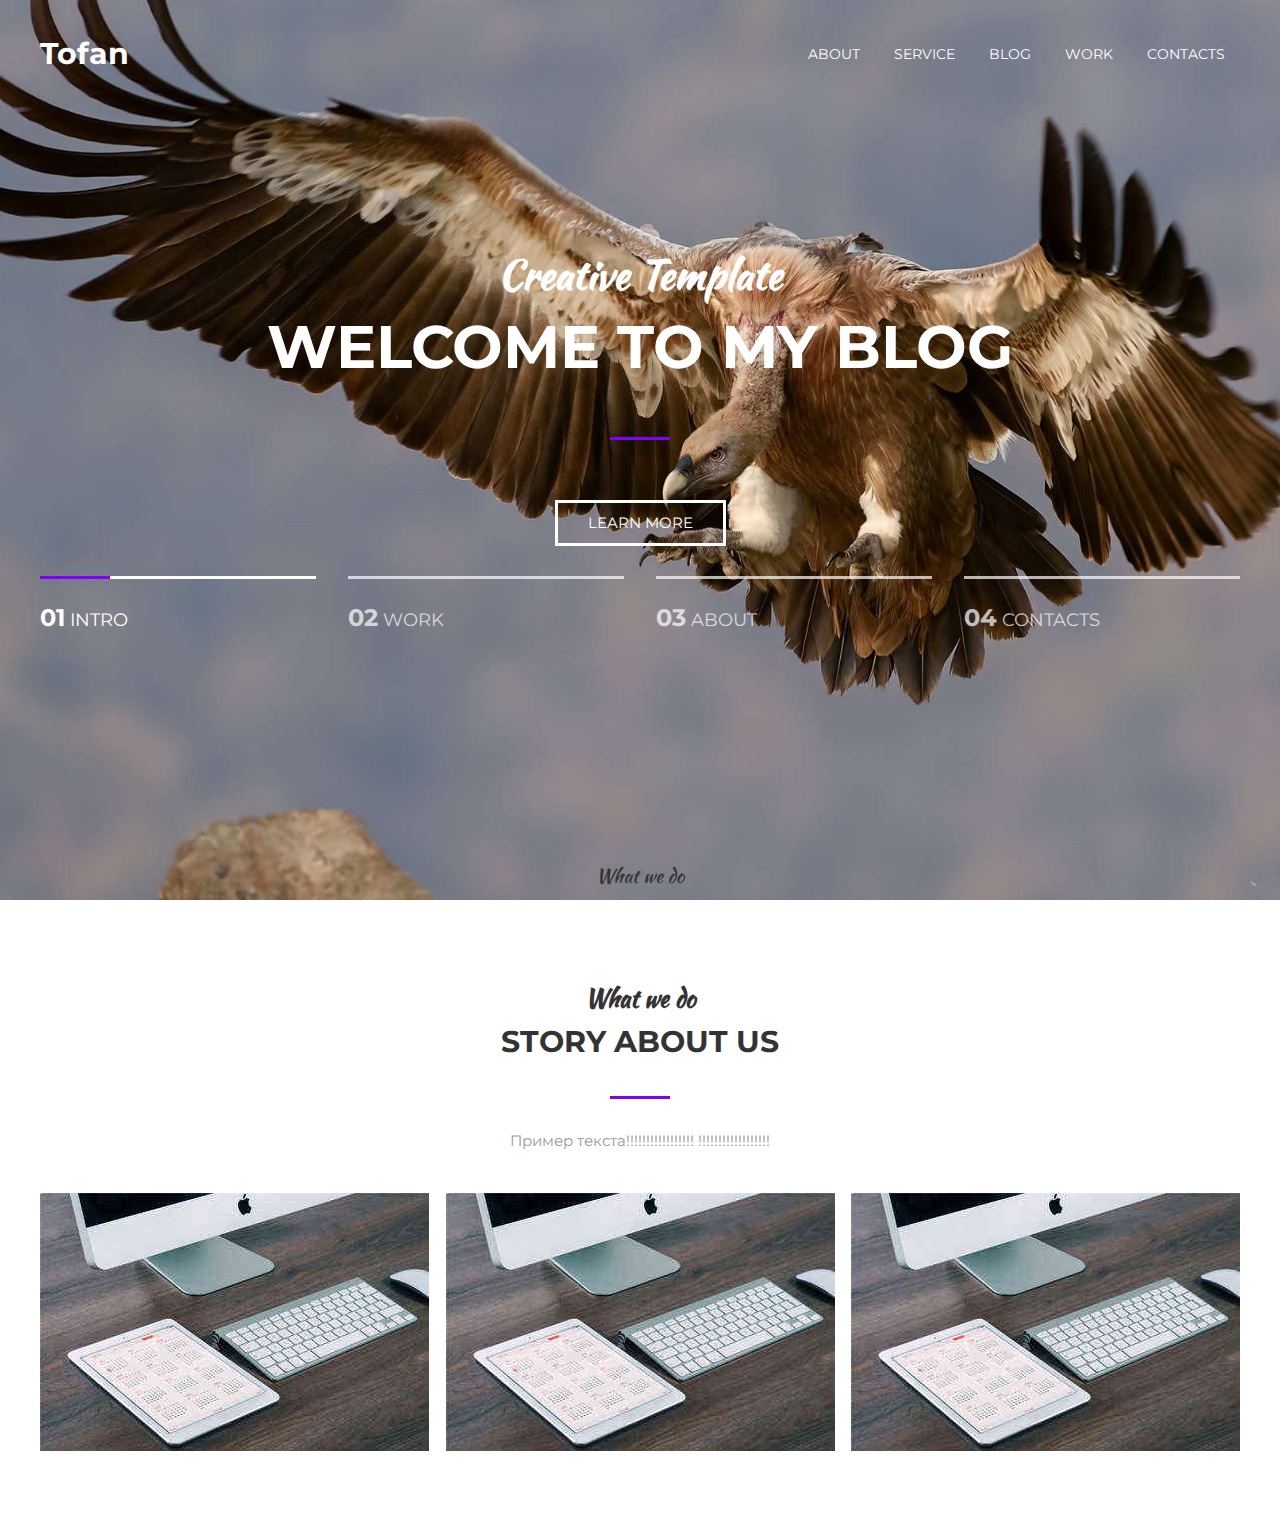
<file: mogo/index.html>
<!DOCTYPE html>
<html lang="en">
  <head>
    <link href="https://fonts.googleapis.com/css?family=Kaushan+Script|Montserrat:400,700&display=swap&subset=cyrillic-ext" rel="stylesheet">
    <link rel="stylesheet" href="assets/css/style.css">
    <title>Tofan</title>
  </head>
  <body>

  <header class="header">
    <div class="container">
      <div class="header_inner">
        <div class="header__logo">Tofan</div>

        <nav  class="nav">
          <a class="nav_link" href="#">About</a>
          <a class="nav_link" href="#">Service</a>
          <a class="nav_link" href="#">Blog</a>
          <a class="nav_link" href="#">Work</a>
          <a class="nav_link" href="#">Contacts</a>
        </nav>
      </div>
    </div>
  </header>

<div class="intro">
  <div class="container">
    <div class="intro_inner">
      <h2 class="intro_suptitle">Creative Template</h2>
      <h1 class="intro_title">Welcome to my blog</h1>

      <a class="btn" href="#">Learn More</a>
    </div>

    <div class="slider">
      <div class="slider_item active">
        <span class="slider_num">01</span>
      Intro
    </div>
      <div class="slider_item">
        <span class="slider_num">02</span>
    Work</div>
      <div class="slider_item">
        <span class="slider_num">03</span>
    About</div>
      <div class="slider_item">
        <span class="slider_num">04</span>
    Contacts</div>
    </div>

  </div>
</div>

<section class="section">
  <div class="container">
      <div class="section_header">
        <h3 class="section_suptitle">What we do</h3>
        <h2 class="section_title">Story about us</h2>
        <div class="section_text">
          <p> Пример текста!!!!!!!!!!!!!!!!!
            !!!!!!!!!!!!!!!!!!</p>
        </div>
      </div>
      <div class="about">
        <div class="about_item">
        <div class="about_img">
          <img src="assets/img/123.jpg" alt="">
        </div>
        <div class="about_text">Super Team
        </div>
      </div>
            <div class="about_item">
          <div class="about_img">
            <img src="assets/img/123.jpg" alt="">
          </div>
          <div class="about_text">Super Team
          </div>
        </div>
        <div class="about_item">
          <div class="about_img">
            <img src="assets/img/123.jpg" alt="">
          </div>
          <div class="about_text">Super Team
          </div>
        </div>
      </div>
</section>
  </body>
</html>
</file>
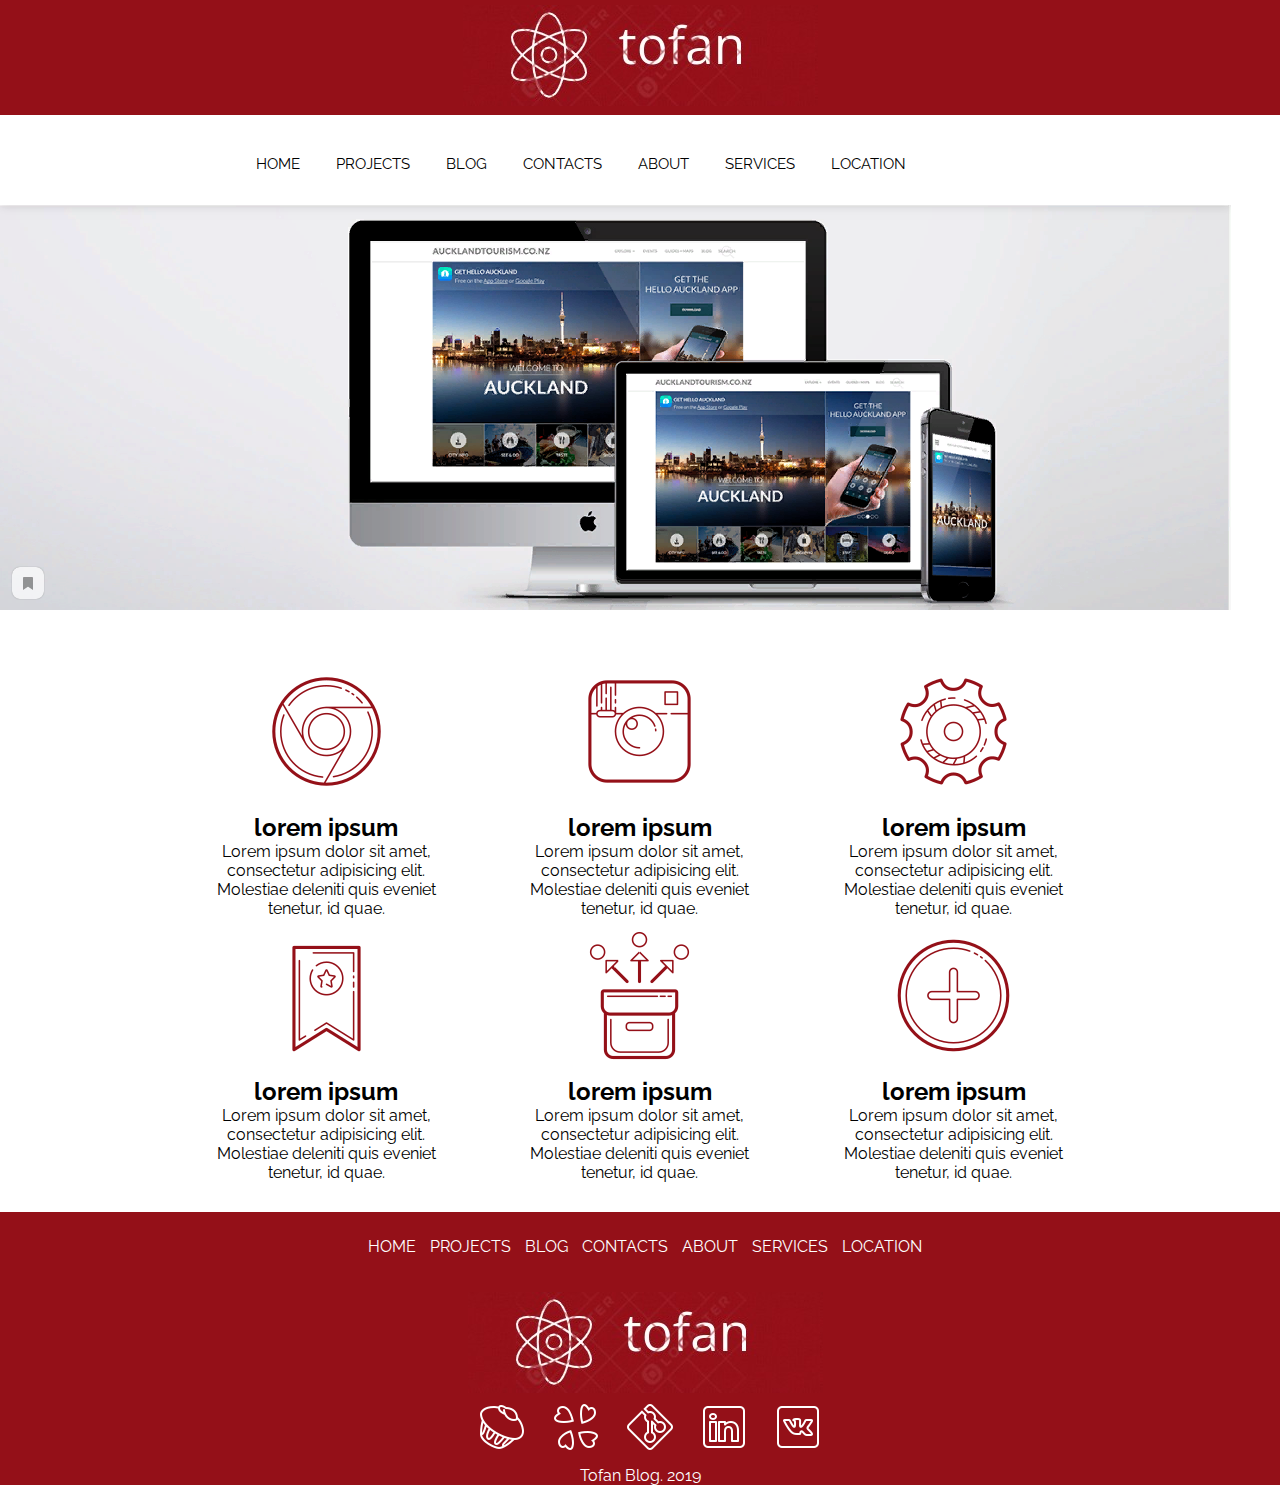
<file: Project1/index.html>
<!DOCTYPE html>
<html lang="en">
<head>
  <meta charset="UTF-8">
  <title>Tofan</title>
  <link rel="stylesheet" href="css/style.css">
  <link href="https://fonts.googleapis.com/css?family=Raleway&display=swap" rel="stylesheet">
</head>
<body>
<header>
  <div class="logo">
    <a href="index.html"><img class="graficlogo" src="css/img/logo.jpg" alt="logo"></a>
  </div>
  <nav>
    <div class="topnav" id="myTopnav">
      <a href="index.html">home</a>
      <a href="projects.html">projects</a>
      <a href="blog.html">blog</a>
      <a href="contacts.html">contacts</a>
      <a href="about.html">about</a>
      <a href="services.html">services</a>
      <a href="location.html">location</a>
      <a id="menu" href="#" class="icon">&#9776;</a>
    </div>
  </nav>
</header>
<main>
  <img src="css/img/web.png" alt="" class="mw-100">
    <div class="advantages__container">
      <div class="advantages">
        <div class="advantages__item">
          <img src="css/img/1.png" alt="">
          <h2>lorem ipsum</h2>
          <p>Lorem ipsum dolor sit amet, consectetur adipisicing elit. Molestiae deleniti quis eveniet tenetur, id quae.</p>
        </div>
        <div class="advantages__item">
          <img src="css/img/2.png" alt="">
          <h2>lorem ipsum</h2>
          <p>Lorem ipsum dolor sit amet, consectetur adipisicing elit. Molestiae deleniti quis eveniet tenetur, id quae.</p>
        </div>
        <div class="advantages__item">
          <img src="css/img/3.png" alt="">
          <h2>lorem ipsum</h2>
          <p>Lorem ipsum dolor sit amet, consectetur adipisicing elit. Molestiae deleniti quis eveniet tenetur, id quae.</p>
        </div>
        <div class="advantages__item">
          <img src="css/img/4.png" alt="">
          <h2>lorem ipsum</h2>
          <p>Lorem ipsum dolor sit amet, consectetur adipisicing elit. Molestiae deleniti quis eveniet tenetur, id quae.</p>
        </div>
        <div class="advantages__item">
          <img src="css/img/5.png" alt="">
          <h2>lorem ipsum</h2>
          <p>Lorem ipsum dolor sit amet, consectetur adipisicing elit. Molestiae deleniti quis eveniet tenetur, id quae.</p>
        </div>
        <div class="advantages__item">
          <img src="css/img/6.png" alt="">
          <h2>lorem ipsum</h2>
          <p>Lorem ipsum dolor sit amet, consectetur adipisicing elit. Molestiae deleniti quis eveniet tenetur, id quae.</p>
        </div>
      </div>
    </div>
</main>
<footer>
<nav>
  <a href="index.html">home</a>
  <a href="projects.html">projects</a>
  <a href="blog.html">blog</a>
  <a href="contacts.html">contacts</a>
  <a href="about.html">about</a>
  <a href="services.html">services</a>
  <a href="location.html">location</a>
</nav>
<div class="logo">
  <a href="index.html"><img class="graficlogo" src="css/img/logo.jpg" alt=""></a>
</div>
<div class="social">
  <a href="#"><img src="css/img/soc/1.png" alt=""></a>
  <a href="#"><img src="css/img/soc/2.png" alt=""></a>
  <a href="#"><img src="css/img/soc/3.png" alt=""></a>
  <a href="#"><img src="css/img/soc/4.png" alt=""></a>
  <a href="#"><img src="css/img/soc/5.png" alt=""></a>
</div>
<p>Tofan Blog. 2019</p>
</footer>
    <script src="js/script.js"></script>
</body>
</html>
</file>
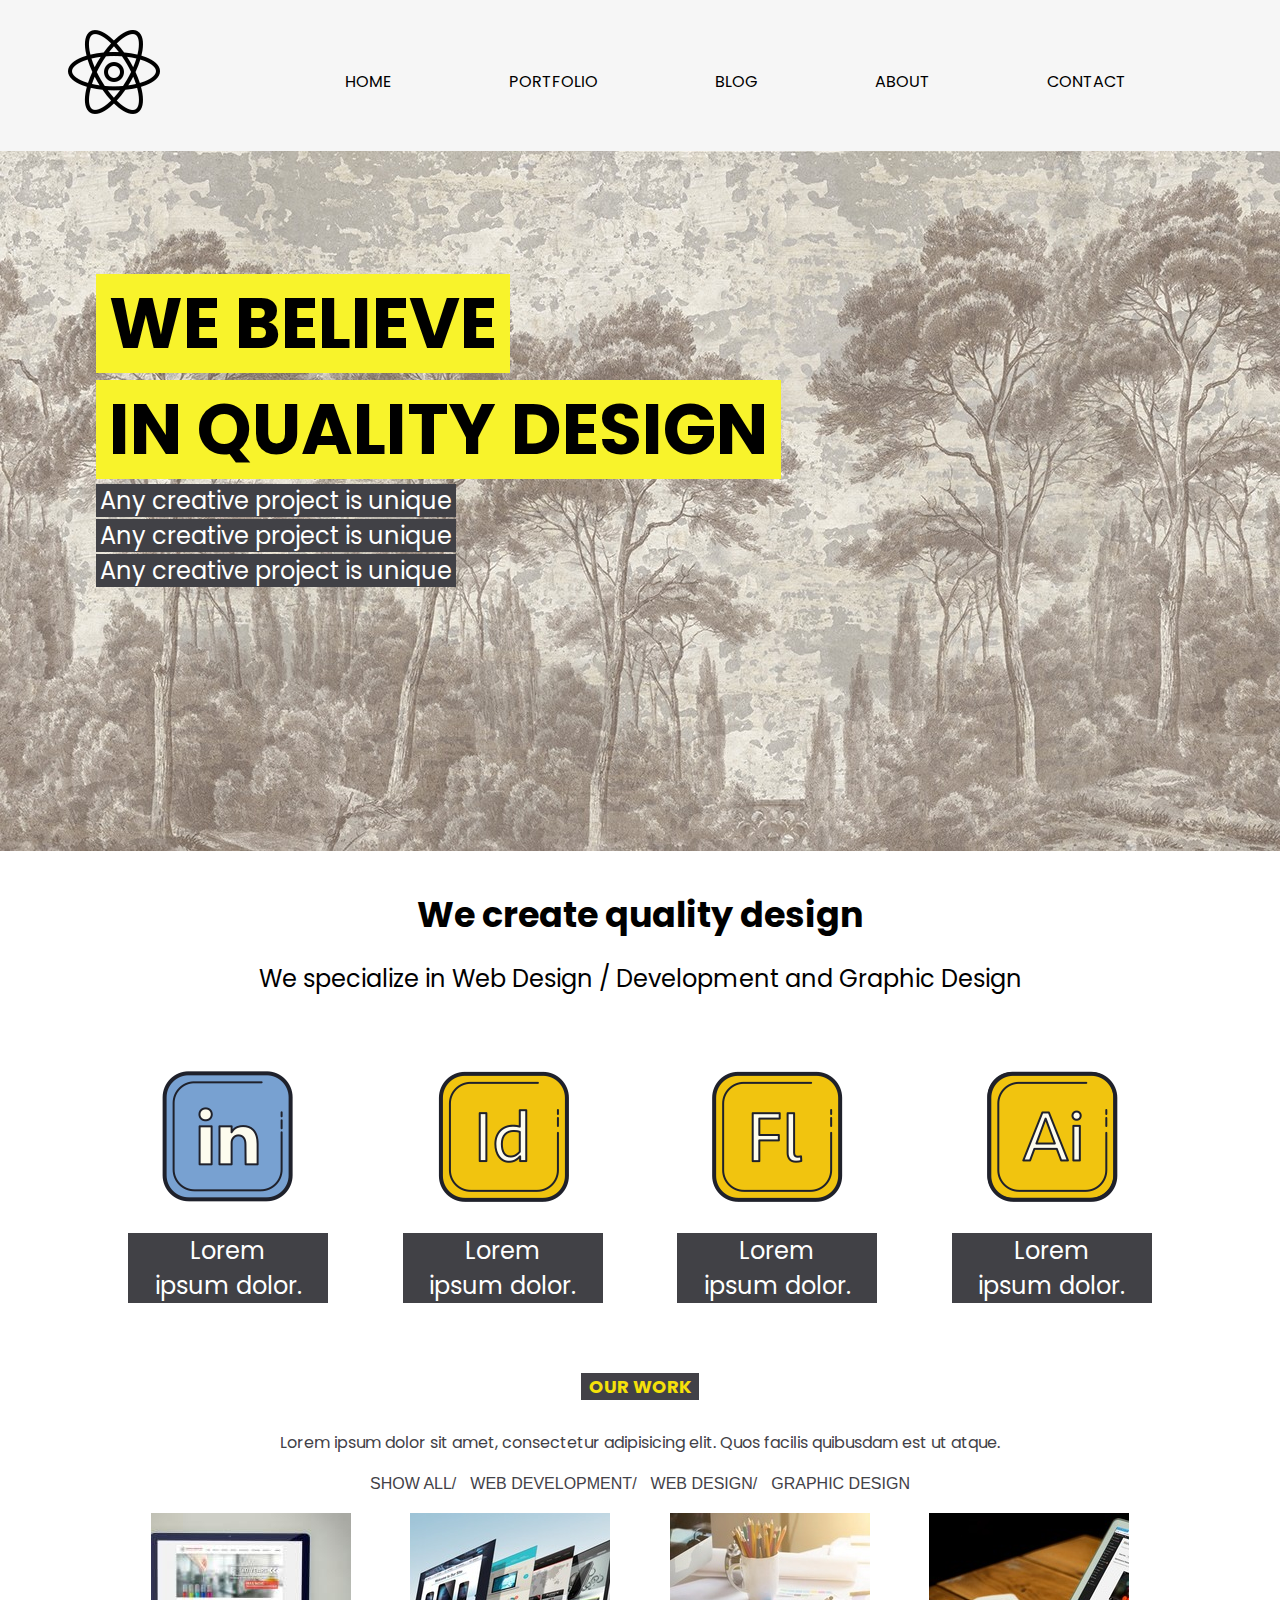
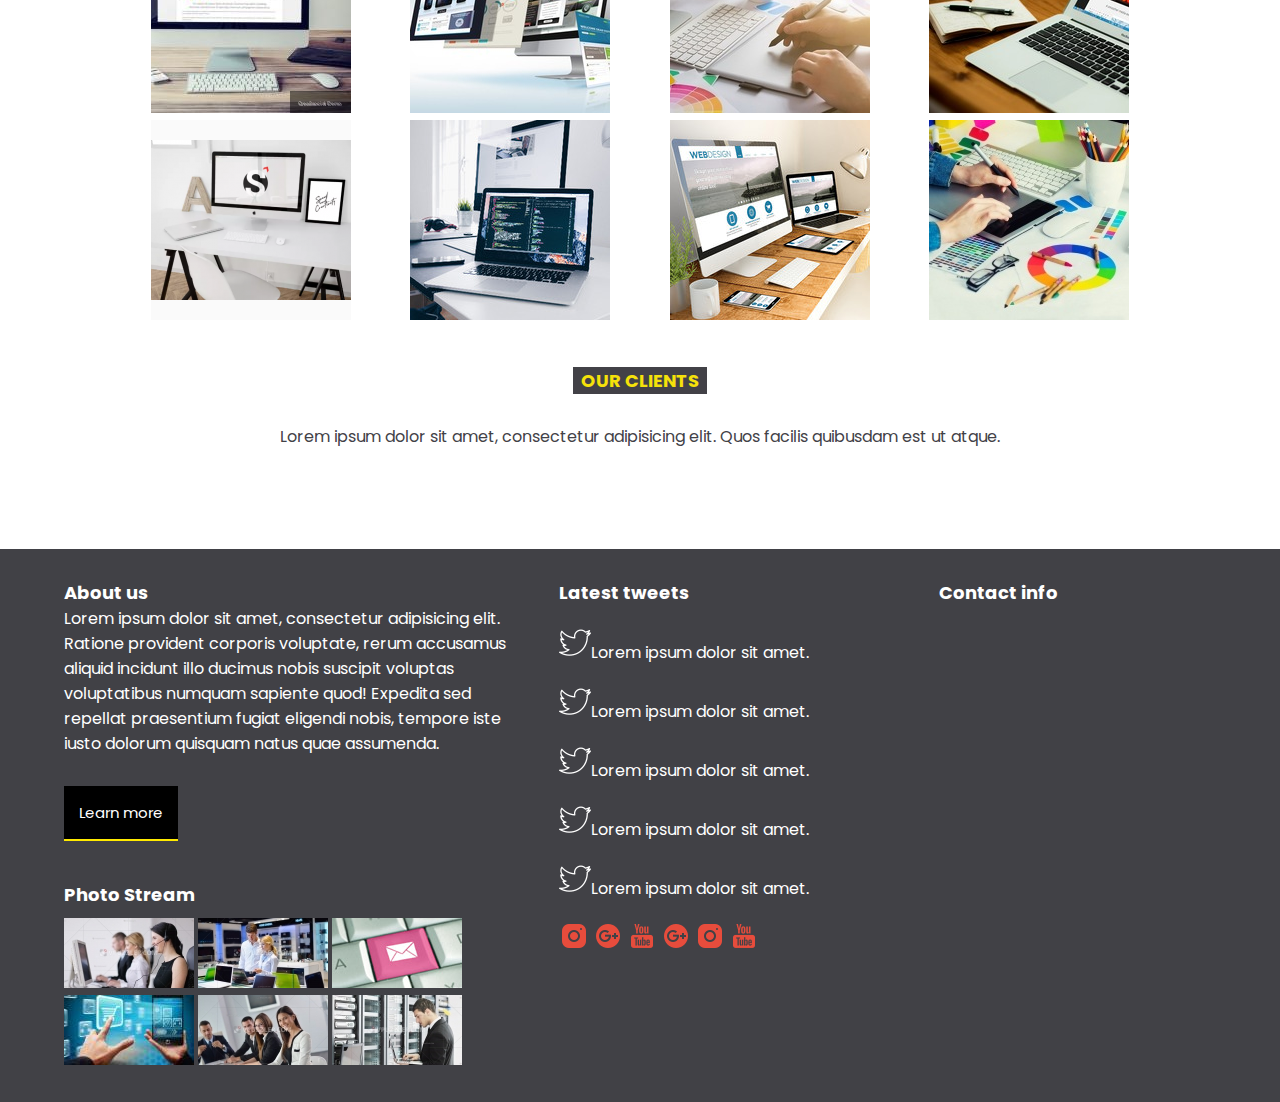
<file: Project2/index.html>
<!DOCTYPE html>
<html lang="en">
<head>
  <meta charset="UTF-8">
  <title>Webdesign</title>
  <link href="https://fonts.googleapis.com/css?family=Poppins&display=swap" rel="stylesheet">
  <link rel="stylesheet" href="owlcarousel/assets/owl.carousel.min.css">
  <link rel="stylesheet" href="owlcarousel/assets/owl.theme.default.min.css">
  <link rel="stylesheet" href="css/style.css">
</head>
<body>

<header>
   <div class="header-container">
     <div class="logo">
       <img src="css/img/logo.png" alt="logo">
     </div>
     <input type="checkbox" id="menu-checkbox">
      <nav role="navigation">
        <label for="menu-checkbox" class="toggle-button" data-open="Menu"
          data-close="Close"  onclick></label>
          <ul class="main-menu">
            <li><a href="#">home</a></li>
            <li><a href="#">portfolio</a></li>
            <li><a href="#">blog</a></li>
            <li><a href="#">about</a></li>
            <li><a href="#">contact</a></li>
          </ul>
      </nav>
   </div>


</header>
  <main>
    <section class="top-slide">
      <div class="top-container">
        <div><h2>WE BELIEVE</h2></div>
        <div><h2>IN QUALITY DESIGN</h2></div>
        <div><p>Any creative project is unique</p></div>
        <div><p>Any creative project is unique</p></div>
        <div><p>Any creative project is unique</p></div>
      </div>
    </section>
    <section class="specialize">
      <div class="specialize-container">
      <h3>We create quality design</h3>
      <p>We specialize in Web Design / Development and Graphic Design</p>
      <div class="specialize-cards">
        <div class="card">
          <div class="top-card">
            <img src="css/img/1.png" alt="">
          </div>
          <div class="bottom-card">
            <p class="first-p"> Lorem <br>ipsum dolor.</p>
          </div>
          </div>
          <div class="card">
            <div class="top-card">
              <img src="css/img/2.png" alt="">
            </div>
            <div class="bottom-card">
              <p class="first-p"> Lorem <br>ipsum dolor.</p>
            </div>
            </div>
            <div class="card">
              <div class="top-card">
                <img src="css/img/3.png" alt="">
              </div>
              <div class="bottom-card">
                <p class="first-p"> Lorem <br>ipsum dolor.</p>
              </div>
              </div>
            <div class="card">
                <div class="top-card">
                  <img src="css/img/4.png" alt="">
                </div>
                <div class="bottom-card">
                  <p class="first-p"> Lorem <br>ipsum dolor.</p>
                </div>
            </div>
        </div>
      </div>
    </section>
    <section class="portfolio">
      <h4>OUR WORK</h4>
      <p>Lorem ipsum dolor sit amet, consectetur adipisicing elit. Quos facilis quibusdam est ut atque.</p>
      <div class="toggles">
        <button id="showall">SHOW ALL</button>
        <button id="webdev">WEB DEVELOPMENT</button>
        <button id="webdesign">WEB DESIGN</button>
        <button id="graph">GRAPHIC DESIGN</button>
      </div>
      <div class="posts">
        <div class="post webdev"><img src="css/img/p1.jpg" alt=""></div>
        <div class="post webdesign"><img src="css/img/p2.jpg" alt=""></div>
        <div class="post graph"><img src="css/img/p3.jpg" alt=""></div>
        <div class="post webdev"><img src="css/img/p4.jpg" alt=""></div>
        <div class="post webdesign"><img src="css/img/p5.png" alt=""></div>
        <div class="post webdev"><img src="css/img/p6.jpeg" alt=""></div>
        <div class="post webdesign"><img src="css/img/p7.jpg" alt=""></div>
        <div class="post graph"><img src="css/img/p8.jpg" alt=""></div>

      </div>
    </section>
    <section class="brand-slider">
      <h4>OUR CLIENTS</h4>
      <p>Lorem ipsum dolor sit amet, consectetur adipisicing elit. Quos facilis quibusdam est ut atque.</p>
      <div class="owl-carousel">
        <div> <img src="css/img/i1.png" alt=""></div>
        <div> <img src="css/img/i2.png" alt=""></div>
        <div> <img src="css/img/i3.png" alt=""></div>
        <div> <img src="css/img/i4.png" alt=""></div>
        <div> <img src="css/img/i5.png" alt=""></div>
        <div> <img src="css/img/i6.png" alt=""></div>
        <div> <img src="css/img/i7.png" alt=""></div>
        <div> <img src="css/img/i8.png" alt=""></div>
        <div> <img src="css/img/i9.png" alt=""></div>
        <div> <img src="css/img/i3.png" alt=""></div>
        <div> <img src="css/img/i4.png" alt=""></div>
        <div> <img src="css/img/i5.png" alt=""></div>
        <div> <img src="css/img/i6.png" alt=""></div>
        <div> <img src="css/img/i7.png" alt=""></div>
        <div> <img src="css/img/i8.png" alt=""></div>
        <div> <img src="css/img/i9.png" alt=""></div>

        </div>
      </div>


    </section>
  </main>
<footer>
  <div class="footer-container">
  <div class="about-us">
    <h4>About us</h4>
    <p>Lorem ipsum dolor sit amet, consectetur adipisicing elit. Ratione provident corporis voluptate, rerum accusamus aliquid incidunt illo ducimus nobis suscipit voluptas voluptatibus numquam sapiente quod! Expedita sed repellat praesentium fugiat eligendi nobis, tempore iste iusto dolorum quisquam natus quae assumenda.</p>
    <a href="#">Learn more</a>
    <h4>Photo Stream</h4>
    <div class="images">
      <img src="css/img/q1.jpg" alt="">
      <img src="css/img/q2.jpg" alt="">
      <img src="css/img/q3.jpg" alt="">
      <img src="css/img/q4.jpg" alt="">
      <img src="css/img/q5.jpg" alt="">
      <img src="css/img/q6.jpg" alt="">

    </div>
  </div>
  <div class="tweets">
  <h4>Latest tweets</h4>
    <p><img src="css/img/it.png" alt="">Lorem ipsum dolor sit amet.</p>
    <p><img src="css/img/it.png" alt="">Lorem ipsum dolor sit amet.</p>
    <p><img src="css/img/it.png" alt="">Lorem ipsum dolor sit amet.</p>
    <p><img src="css/img/it.png" alt="">Lorem ipsum dolor sit amet.</p>
    <p><img src="css/img/it.png" alt="">Lorem ipsum dolor sit amet.</p>
    <p>
    <img src="css/img/s1.png" alt="">
    <img src="css/img/s2.png" alt="">
    <img src="css/img/s3.png" alt="">
    <img src="css/img/s2.png" alt="">
    <img src="css/img/s1.png" alt="">
    <img src="css/img/s3.png" alt="">
    </p>
  </div>
  <div class="contacts">
  <h4>Contact info</h4>

  </div>
  </div>
</footer>



  <script
  src="https://code.jquery.com/jquery-3.4.1.min.js"
  integrity="sha256-CSXorXvZcTkaix6Yvo6HppcZGetbYMGWSFlBw8HfCJo="
  crossorigin="anonymous"></script>
  <script src="owlcarousel/owl.carousel.min.js"></script>
  <script src="js/script.js"></script>
</body>
</html>
</file>
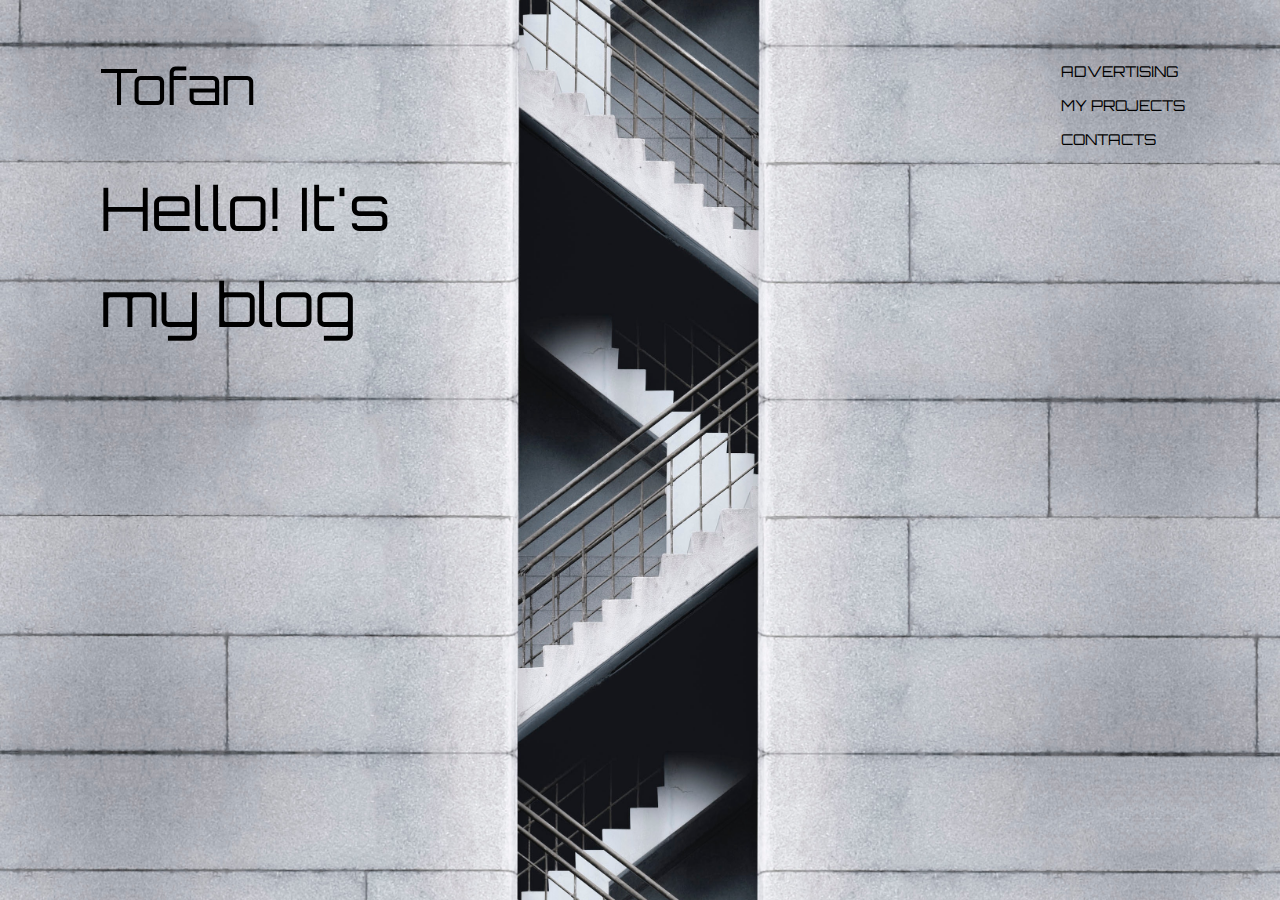
<file: stairs/index.html>
<!DOCTYPE html>
<html lang="en">
<head>
  <link href="https://fonts.googleapis.com/css?family=Orbitron|Ultra&display=swap" rel="stylesheet">
  <link rel="stylesheet" href="css/style.css">
  <title>Project</title>
</head>
<body>
<header class="header">
    <div class="header_inner">
      <div class="header__logo">Tofan</div>
      <nav class="nav">
        <a href="" class="nav_link">Advertising</a>
        <a href="" class="nav_link">My projects</a>
        <a href="" class="nav_link">Contacts</a>
      </nav>

    </div>

</header>
<div class="intro">Hello! It's</br> my blog

</div>
</body>
</html>
</file>
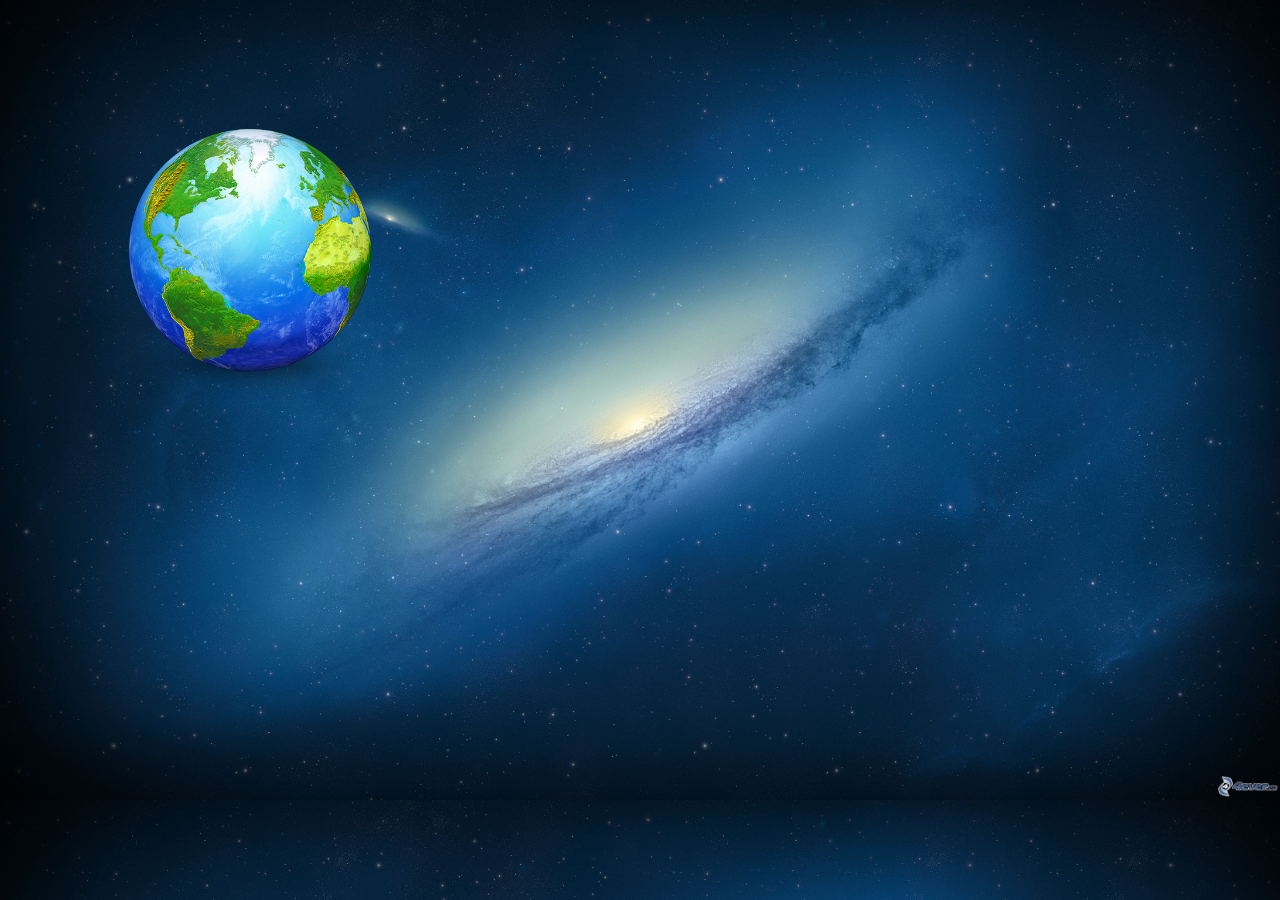
<file: Keyframes/Orbita/index.html>
<!DOCTYPE html>
<html lang="ru">
  <head>
    <meta charset="UTF-8">
    <link rel="stylesheet" href="style.css">
    <title>Орбита луны на CSS3</title>
  </head>
  <body>

  <img src="images/earth.png" alt="earth" class="earth">
  <img src="images/moon.png" alt="moon"class="moon">


  </body>
</html>
</file>
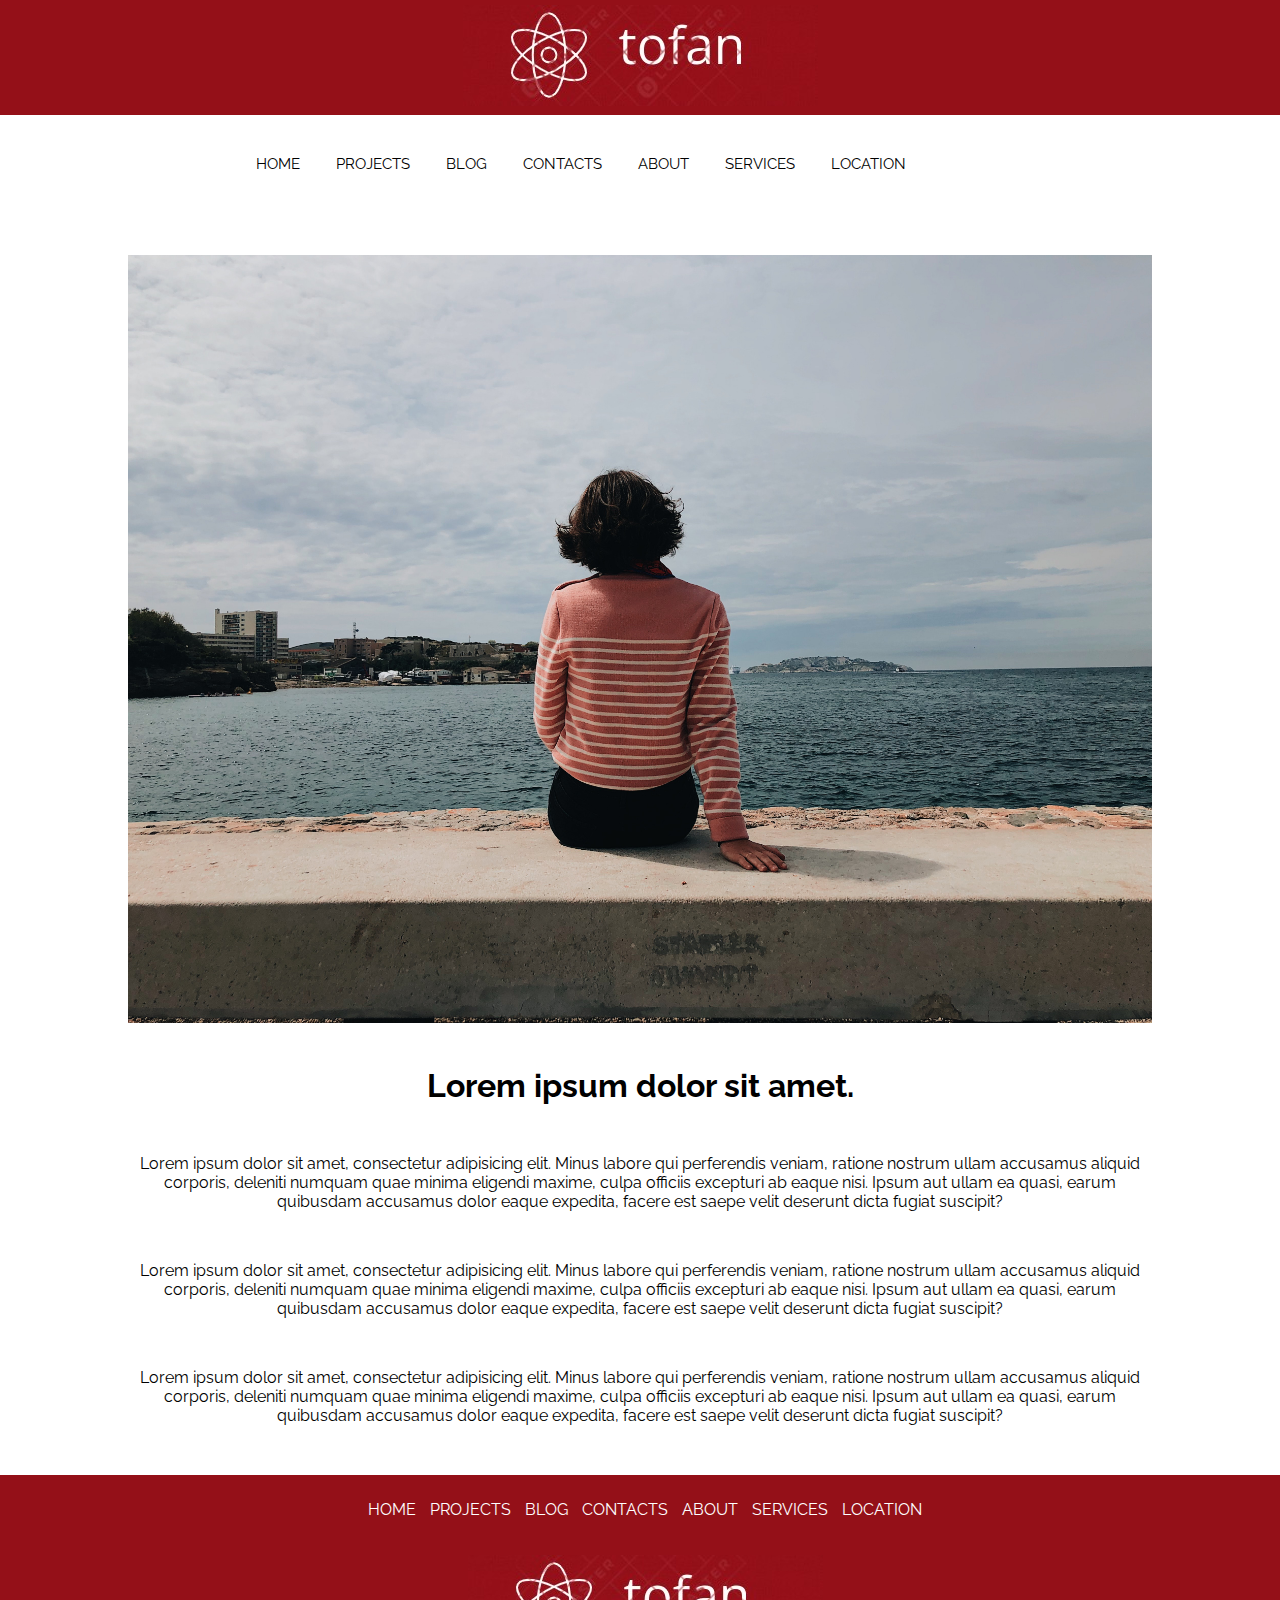
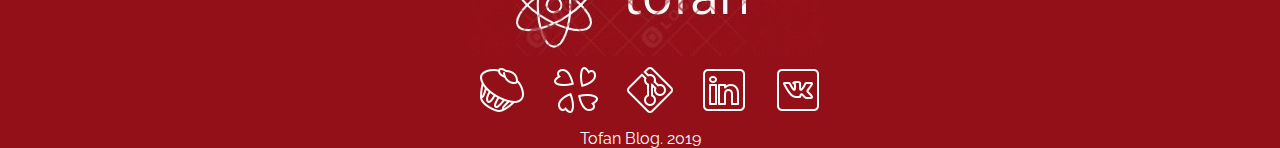
<file: Project1/about.html>
<!DOCTYPE html>
<html lang="en">
<head>
  <meta charset="UTF-8">
  <title>Tofan</title>
  <link rel="stylesheet" href="css/style.css">
  <link href="https://fonts.googleapis.com/css?family=Raleway&display=swap" rel="stylesheet">
</head>
<body>
<header>
  <div class="logo">
    <a href="index.html"><img class="graficlogo" src="css/img/logo.jpg" alt="logo"></a>
  </div>
  <nav>
    <div class="topnav" id="myTopnav">
      <a href="index.html">home</a>
      <a href="projects.html">projects</a>
      <a href="blog.html">blog</a>
      <a href="contacts.html">contacts</a>
      <a href="about.html">about</a>
      <a href="services.html">services</a>
      <a href="location.html">location</a>
      <a id="menu" href="#" class="icon">&#9776;</a>
    </div>
  </nav>
</header>

<main>
  <div class="about__container">
    <img src="css/img/about.jpg" alt="">
    <h1>Lorem ipsum dolor sit amet.</h1>
    <p>Lorem ipsum dolor sit amet, consectetur adipisicing elit. Minus labore qui perferendis veniam, ratione nostrum ullam accusamus aliquid corporis, deleniti numquam quae minima eligendi maxime, culpa officiis excepturi ab eaque nisi. Ipsum aut ullam ea quasi, earum quibusdam accusamus dolor eaque expedita, facere est saepe velit deserunt dicta fugiat suscipit?</p>
    <p>Lorem ipsum dolor sit amet, consectetur adipisicing elit. Minus labore qui perferendis veniam, ratione nostrum ullam accusamus aliquid corporis, deleniti numquam quae minima eligendi maxime, culpa officiis excepturi ab eaque nisi. Ipsum aut ullam ea quasi, earum quibusdam accusamus dolor eaque expedita, facere est saepe velit deserunt dicta fugiat suscipit?</p>
    <p>Lorem ipsum dolor sit amet, consectetur adipisicing elit. Minus labore qui perferendis veniam, ratione nostrum ullam accusamus aliquid corporis, deleniti numquam quae minima eligendi maxime, culpa officiis excepturi ab eaque nisi. Ipsum aut ullam ea quasi, earum quibusdam accusamus dolor eaque expedita, facere est saepe velit deserunt dicta fugiat suscipit?</p>
  </div>
</main>


<footer>
<nav>
  <a href="index.html">home</a>
  <a href="projects.html">projects</a>
  <a href="blog.html">blog</a>
  <a href="contacts.html">contacts</a>
  <a href="about.html">about</a>
  <a href="services.html">services</a>
  <a href="location.html">location</a>
</nav>
<div class="logo">
  <a href="index.html"><img class="graficlogo" src="css/img/logo.jpg" alt=""></a>
</div>
<div class="social">
  <a href="#"><img src="css/img/soc/1.png" alt=""></a>
  <a href="#"><img src="css/img/soc/2.png" alt=""></a>
  <a href="#"><img src="css/img/soc/3.png" alt=""></a>
  <a href="#"><img src="css/img/soc/4.png" alt=""></a>
  <a href="#"><img src="css/img/soc/5.png" alt=""></a>
</div>
<p>Tofan Blog. 2019</p>
</footer>
    <script src="js/script.js"></script>
</body>
</html>
</file>
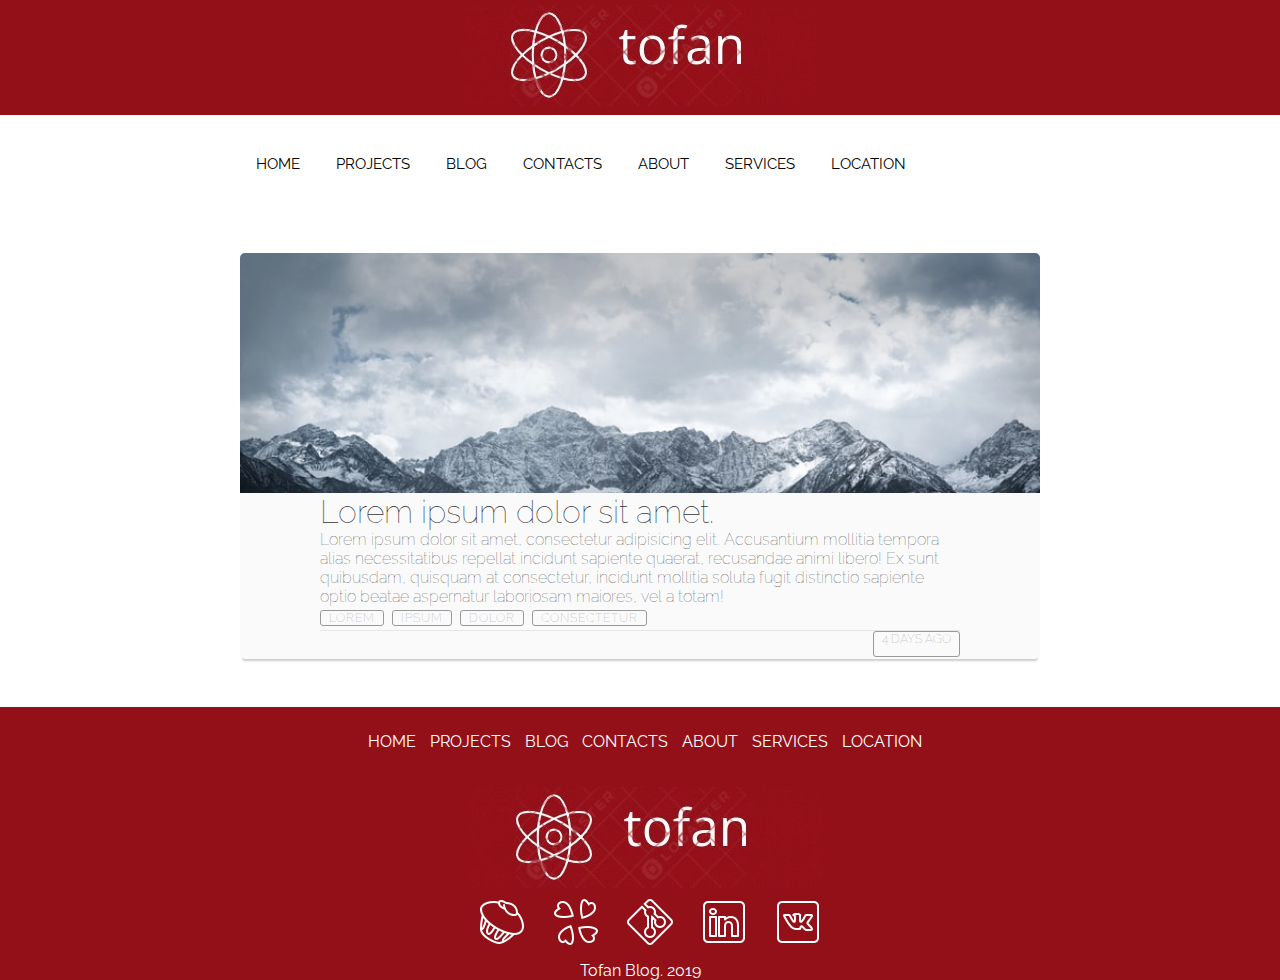
<file: Project1/blog.html>
<!DOCTYPE html>
<html lang="en">
<head>
  <meta charset="UTF-8">
  <title>Tofan</title>
  <link rel="stylesheet" href="css/style.css">
  <link href="https://fonts.googleapis.com/css?family=Raleway&display=swap" rel="stylesheet">
</head>
<body>
<header>
  <div class="logo">
    <a href="index.html"><img class="graficlogo" src="css/img/logo.jpg" alt="logo"></a>
  </div>
  <nav>
    <div class="topnav" id="myTopnav">
      <a href="index.html">home</a>
      <a href="projects.html">projects</a>
      <a href="blog.html">blog</a>
      <a href="contacts.html">contacts</a>
      <a href="about.html">about</a>
      <a href="services.html">services</a>
      <a href="location.html">location</a>
      <a id="menu" href="#" class="icon">&#9776;</a>
    </div>
  </nav>
</header>
<main>
  <div class="blog-container">
    <div class="blog-header">
      <div class="blog-cover">

      </div>
    </div>
    <div class="blog-body">
      <div class="blog-title">
        <h1><a href="#">Lorem ipsum dolor sit amet.</a></h1>
      </div>
      <div class="blog-text">
        <p>Lorem ipsum dolor sit amet, consectetur adipisicing elit. Accusantium mollitia tempora alias necessitatibus repellat incidunt sapiente quaerat, recusandae animi libero! Ex sunt quibusdam, quisquam at consectetur, incidunt mollitia soluta fugit distinctio sapiente optio beatae aspernatur laboriosam maiores, vel a totam!</p>
      </div>
      <div class="blog-tags">
        <ul>
          <li><a href="#">Lorem</a></li>
          <li><a href="#">ipsum</a></li>
          <li><a href="#">dolor</a></li>
          <li><a href="#">consectetur</a></li>
        </ul>
      </div>
    </div>
    <div class="blog-footer">
      <ul>
        <li class="published-date">4 days ago</li>
      </ul>
    </div>
  </div>


</main>
<footer>
<nav>
  <a href="index.html">home</a>
  <a href="projects.html">projects</a>
  <a href="blog.html">blog</a>
  <a href="contacts.html">contacts</a>
  <a href="about.html">about</a>
  <a href="services.html">services</a>
  <a href="location.html">location</a>
</nav>
<div class="logo">
  <a href="index.html"><img class="graficlogo" src="css/img/logo.jpg" alt=""></a>
</div>
<div class="social">
  <a href="#"><img src="css/img/soc/1.png" alt=""></a>
  <a href="#"><img src="css/img/soc/2.png" alt=""></a>
  <a href="#"><img src="css/img/soc/3.png" alt=""></a>
  <a href="#"><img src="css/img/soc/4.png" alt=""></a>
  <a href="#"><img src="css/img/soc/5.png" alt=""></a>
</div>
<p>Tofan Blog. 2019</p>
</footer>
    <script src="js/script.js"></script>
</body>
</html>
</file>
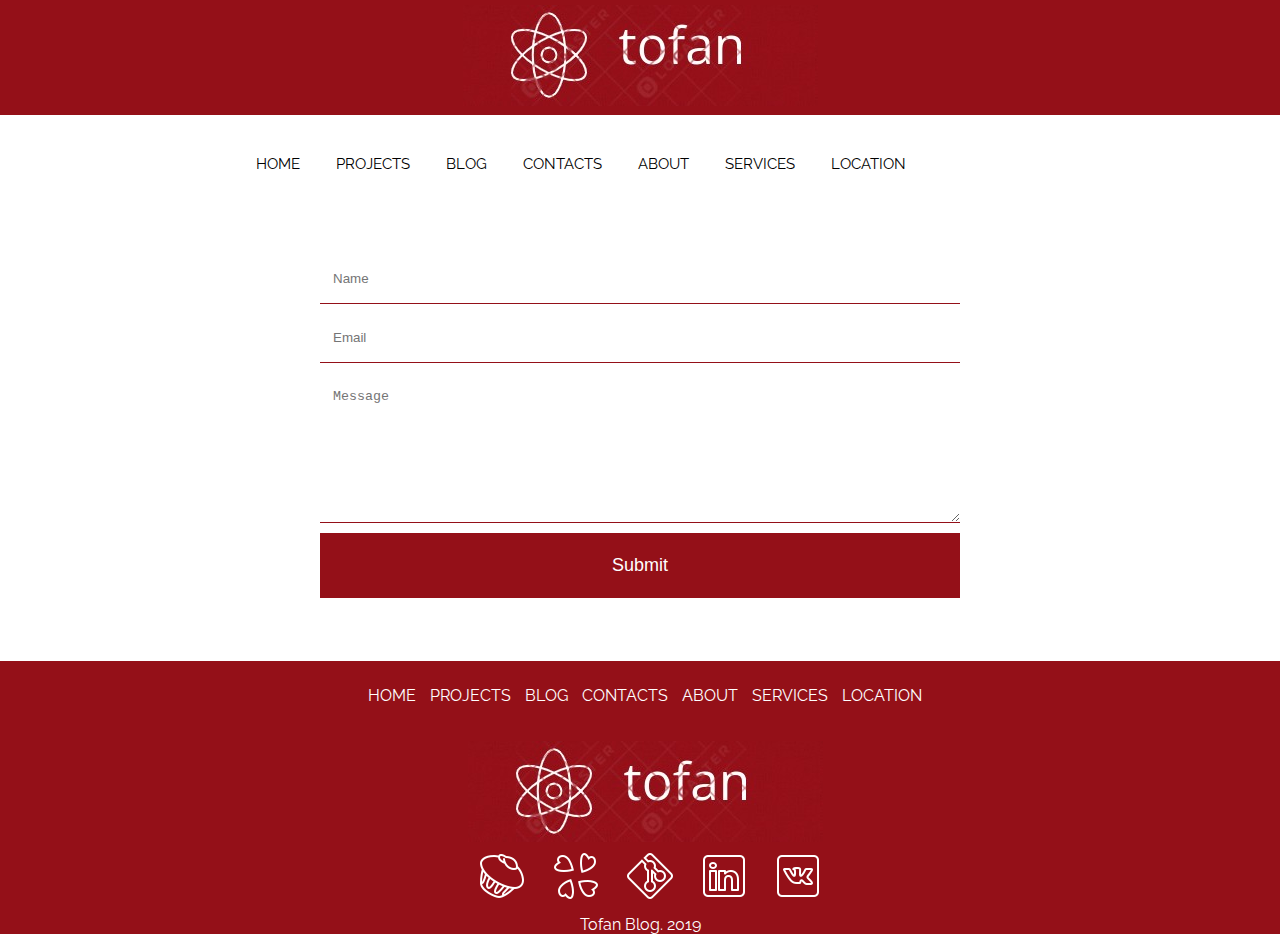
<file: Project1/contacts.html>
<!DOCTYPE html>
<html lang="en">
<head>
  <meta charset="UTF-8">
  <title>Tofan</title>
  <link rel="stylesheet" href="css/style.css">
  <link href="https://fonts.googleapis.com/css?family=Raleway&display=swap" rel="stylesheet">
</head>
<body>
<header>
  <div class="logo">
    <a href="index.html"><img class="graficlogo" src="css/img/logo.jpg" alt="logo"></a>
  </div>
  <nav>
    <div class="topnav" id="myTopnav">
      <a href="index.html">home</a>
      <a href="projects.html">projects</a>
      <a href="blog.html">blog</a>
      <a href="contacts.html">contacts</a>
      <a href="about.html">about</a>
      <a href="services.html">services</a>
      <a href="location.html">location</a>
      <a id="menu" href="#" class="icon">&#9776;</a>
    </div>
  </nav>
</header>

<main>
  <form class="form">
    <p><input type="text" name="name" class="feedback-input" placeholder="Name" id="name"></p>
    <p><input type="email" name="email" class="feedback-input" placeholder="Email" id="email"></p>
    <p><textarea name="text" id="comment" placeholder="Message" class="feedback-input"></textarea></p>
    <input type="submit" value="Submit" class="button-submit">
    <div class="ease"></div>
  </form>
</main>

<footer>
<nav>
  <a href="index.html">home</a>
  <a href="projects.html">projects</a>
  <a href="blog.html">blog</a>
  <a href="contacts.html">contacts</a>
  <a href="about.html">about</a>
  <a href="services.html">services</a>
  <a href="location.html">location</a>
</nav>
<div class="logo">
  <a href="index.html"><img class="graficlogo" src="css/img/logo.jpg" alt=""></a>
</div>
<div class="social">
  <a href="#"><img src="css/img/soc/1.png" alt=""></a>
  <a href="#"><img src="css/img/soc/2.png" alt=""></a>
  <a href="#"><img src="css/img/soc/3.png" alt=""></a>
  <a href="#"><img src="css/img/soc/4.png" alt=""></a>
  <a href="#"><img src="css/img/soc/5.png" alt=""></a>
</div>
<p>Tofan Blog. 2019</p>
</footer>
    <script src="js/script.js"></script>
</body>
</html>
</file>
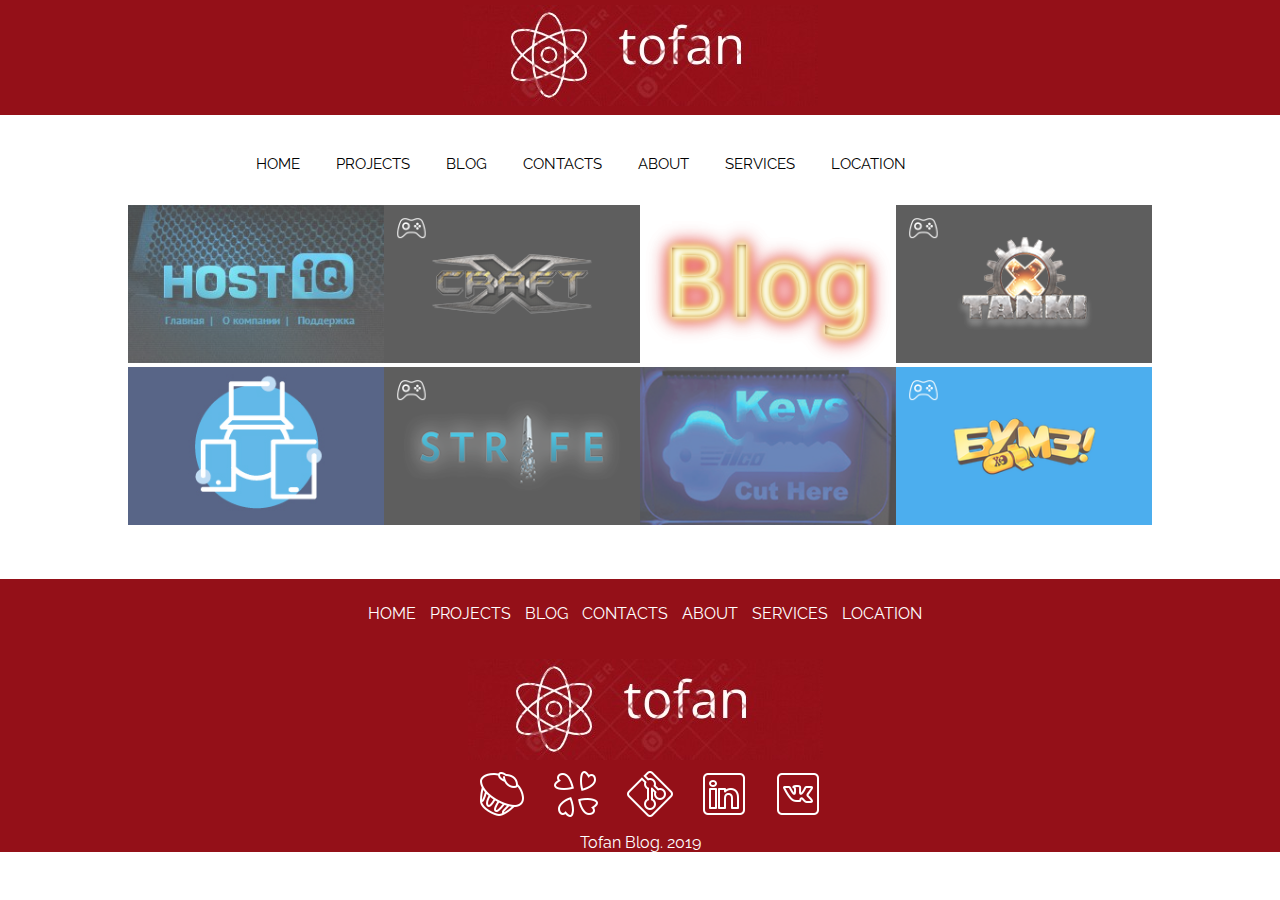
<file: Project1/projects.html>
<!DOCTYPE html>
<html lang="en">
<head>
  <meta charset="UTF-8">
  <title>Tofan</title>
  <link rel="stylesheet" href="css/style.css">
  <link href="https://fonts.googleapis.com/css?family=Raleway&display=swap" rel="stylesheet">
</head>
<body>
<header>
  <div class="logo">
    <a href="index.html"><img class="graficlogo" src="css/img/logo.jpg" alt="logo"></a>
  </div>
  <nav>
    <div class="topnav" id="myTopnav">
      <a href="index.html">home</a>
      <a href="projects.html">projects</a>
      <a href="blog.html">blog</a>
      <a href="contacts.html">contacts</a>
      <a href="about.html">about</a>
      <a href="services.html">services</a>
      <a href="location.html">location</a>
      <a id="menu" href="#" class="icon">&#9776;</a>
    </div>
  </nav>
</header>
<main class="project">
 <div class="gallery">
   <div class="photo-itm"><img src="css/img/proj/1.jpg" alt=""></div>
   <div class="photo-itm"><img src="css/img/proj/2.png" alt=""></div>
   <div class="photo-itm"><img src="css/img/proj/3.png" alt=""></div>
   <div class="photo-itm"><img src="css/img/proj/4.png" alt=""></div>
   <div class="photo-itm"><img src="css/img/proj/5.jpg" alt=""></div>
   <div class="photo-itm"><img src="css/img/proj/6.png" alt=""></div>
   <div class="photo-itm"><img src="css/img/proj/7.png" alt=""></div>
   <div class="photo-itm"><img src="css/img/proj/8.png" alt=""></div>


 </div>
</main>
<footer>
<nav>
  <a href="index.html">home</a>
  <a href="projects.html">projects</a>
  <a href="blog.html">blog</a>
  <a href="contacts.html">contacts</a>
  <a href="about.html">about</a>
  <a href="services.html">services</a>
  <a href="location.html">location</a>
</nav>
<div class="logo">
  <a href="index.html"><img class="graficlogo" src="css/img/logo.jpg" alt=""></a>
</div>
<div class="social">
  <a href="#"><img src="css/img/soc/1.png" alt=""></a>
  <a href="#"><img src="css/img/soc/2.png" alt=""></a>
  <a href="#"><img src="css/img/soc/3.png" alt=""></a>
  <a href="#"><img src="css/img/soc/4.png" alt=""></a>
  <a href="#"><img src="css/img/soc/5.png" alt=""></a>
</div>
<p>Tofan Blog. 2019</p>
</footer>
    <script src="js/script.js"></script>
</body>
</html>
</file>
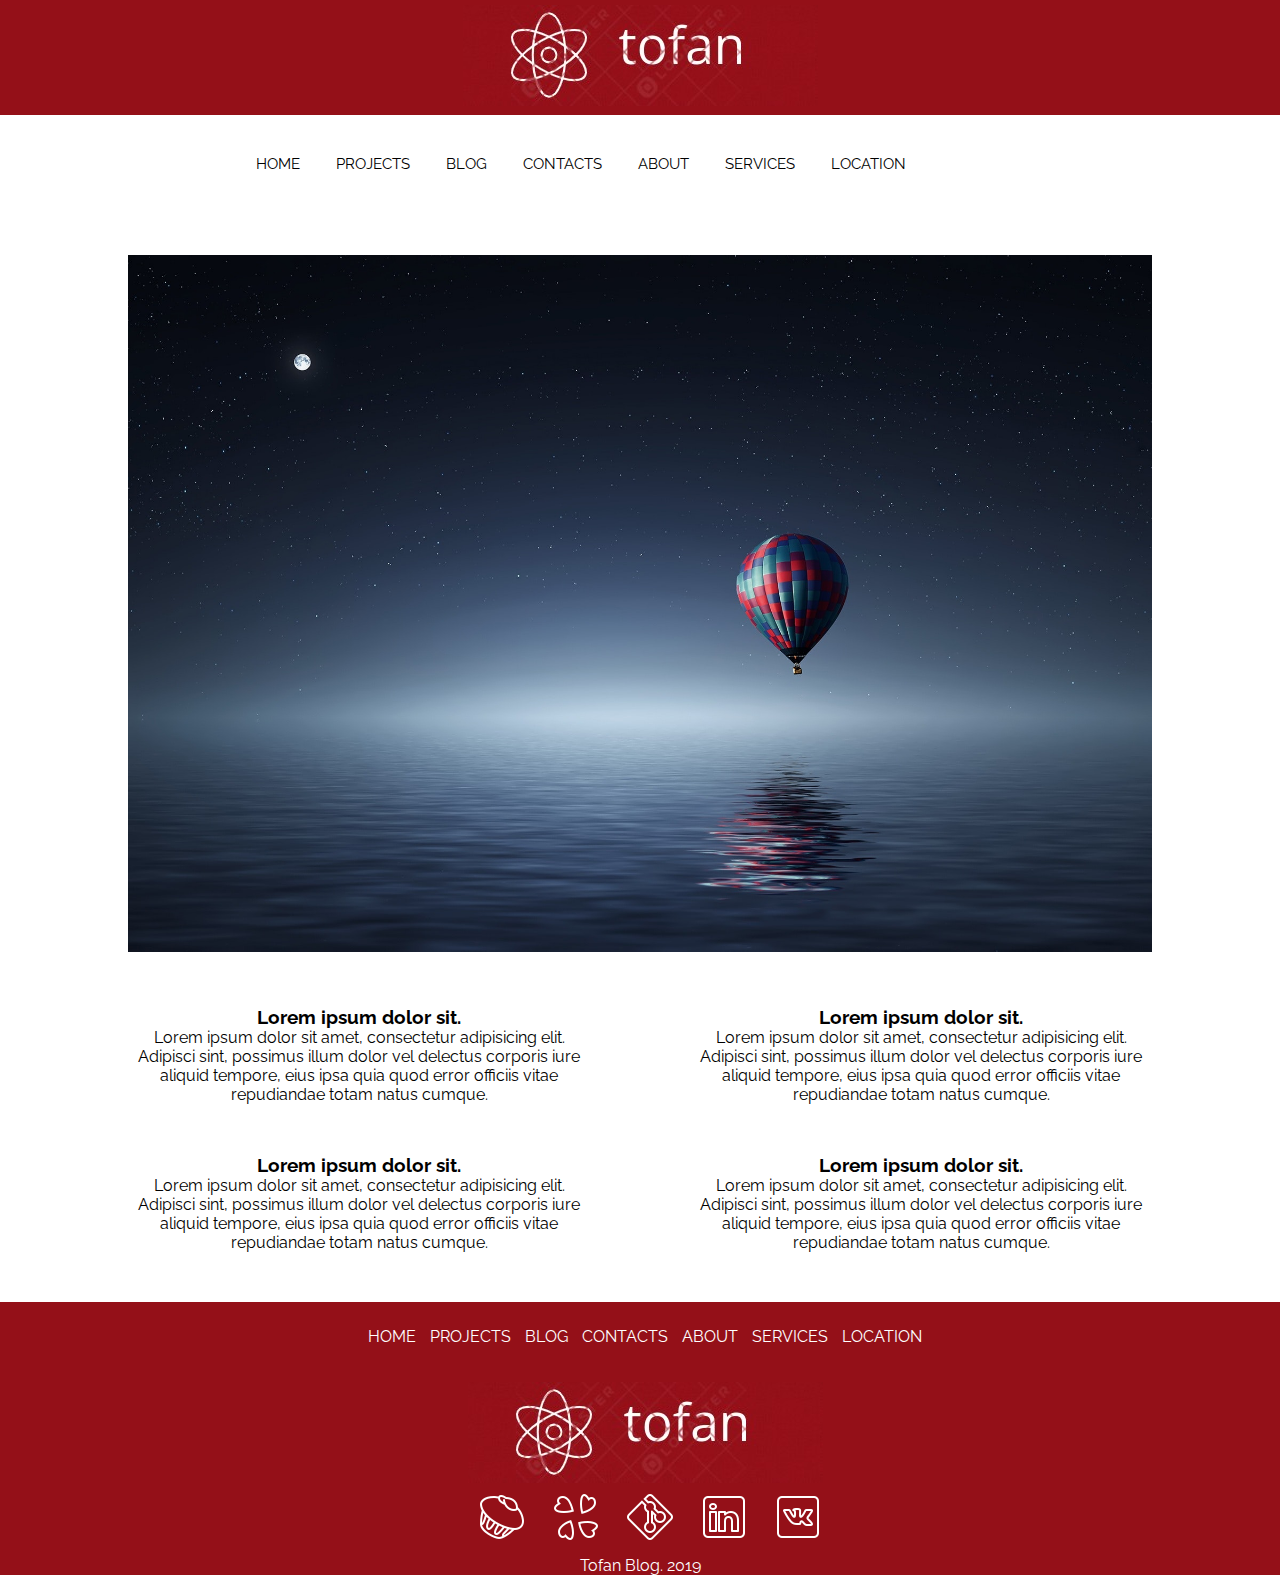
<file: Project1/services.html>
<!DOCTYPE html>
<html lang="en">
<head>
  <meta charset="UTF-8">
  <title>Tofan</title>
  <link rel="stylesheet" href="css/style.css">
  <link href="https://fonts.googleapis.com/css?family=Raleway&display=swap" rel="stylesheet">
</head>
<body>
<header>
  <div class="logo">
    <a href="index.html"><img class="graficlogo" src="css/img/logo.jpg" alt="logo"></a>
  </div>
  <nav>
    <div class="topnav" id="myTopnav">
      <a href="index.html">home</a>
      <a href="projects.html">projects</a>
      <a href="blog.html">blog</a>
      <a href="contacts.html">contacts</a>
      <a href="about.html">about</a>
      <a href="services.html">services</a>
      <a href="location.html">location</a>
      <a id="menu" href="#" class="icon">&#9776;</a>
    </div>
  </nav>
</header>
<main class="services">
  <img src="css/img/services.jpg" alt="">
  <div class="services__container">
    <div class="services__container__block">
      <h3>Lorem ipsum dolor sit.</h3>
      <p>Lorem ipsum dolor sit amet, consectetur adipisicing elit. Adipisci sint, possimus illum dolor vel delectus corporis iure aliquid tempore, eius ipsa quia quod error officiis vitae repudiandae totam natus cumque.</p>
    </div>
    <div class="services__container__block">
      <h3>Lorem ipsum dolor sit.</h3>
      <p>Lorem ipsum dolor sit amet, consectetur adipisicing elit. Adipisci sint, possimus illum dolor vel delectus corporis iure aliquid tempore, eius ipsa quia quod error officiis vitae repudiandae totam natus cumque.</p>
    </div>
    <div class="services__container__block">
      <h3>Lorem ipsum dolor sit.</h3>
      <p>Lorem ipsum dolor sit amet, consectetur adipisicing elit. Adipisci sint, possimus illum dolor vel delectus corporis iure aliquid tempore, eius ipsa quia quod error officiis vitae repudiandae totam natus cumque.</p>
    </div>
    <div class="services__container__block">
      <h3>Lorem ipsum dolor sit.</h3>
      <p>Lorem ipsum dolor sit amet, consectetur adipisicing elit. Adipisci sint, possimus illum dolor vel delectus corporis iure aliquid tempore, eius ipsa quia quod error officiis vitae repudiandae totam natus cumque.</p>
    </div>
  </div>
</main>
<footer>
<nav>
  <a href="index.html">home</a>
  <a href="projects.html">projects</a>
  <a href="blog.html">blog</a>
  <a href="contacts.html">contacts</a>
  <a href="about.html">about</a>
  <a href="services.html">services</a>
  <a href="location.html">location</a>
</nav>
<div class="logo">
  <a href="index.html"><img class="graficlogo" src="css/img/logo.jpg" alt=""></a>
</div>
<div class="social">
  <a href="#"><img src="css/img/soc/1.png" alt=""></a>
  <a href="#"><img src="css/img/soc/2.png" alt=""></a>
  <a href="#"><img src="css/img/soc/3.png" alt=""></a>
  <a href="#"><img src="css/img/soc/4.png" alt=""></a>
  <a href="#"><img src="css/img/soc/5.png" alt=""></a>
</div>
<p>Tofan Blog. 2019</p>
</footer>
    <script src="js/script.js"></script>
</body>
</html>
</file>
<file: mogo/assets/css/style.css>
body{
  margin: 0;
  background: #ffffff;
  font-family: 'Montserrat', sans-serif;
  font-size: 15px;
  color: #333;
  line-height: 1.6;
}

*,
*:before,
*:after {
  box-sizing: border-box;
}
h1, h2, h3, h4, h5, h6 {
  margin: 0;
}
/*container*/
.container {
  width: 100%;
  max-width: 1200px;
  margin: 0 auto;
}

.intro{
  display: flex;
  flex-direction: column;
  justify-content: center;
  width: 100%;
  height: 100vh;

  background: url("../img/intro.jpg") center
  no-repeat;
  background-size: cover;
  }

.intro_inner{
  width: 100%;
  max-width: 880px;
  margin: 0 auto;

  text-align: center;
}

.intro_title{
  color: #fff;
font-size: 60px;
font-weight: 700;
text-transform: uppercase;
line-height: 1;

}

.intro_title:after {
  content:"";
  display: block;
  width: 60px;
  height: 3px;
  margin: 60px auto;

  background-color: #8000ff;
}

.intro_suptitle{
  margin-bottom: 10px;

  font-family: 'Kaushan Script', cursive;
  font-size: 40px;
  color: #fff;

}
  /* Header */
  .header{
    width: 100%;
    padding-top: 30px;

    position:absolute;
    top:0;
    left:0;
    right:0;
    z-index: 1000;
  }

.header_inner{
display: flex;
justify-content: space-between;
align-items: center;

}

.header__logo {
    font-size: 30px;
    font-weight: 700;
    color:#fff;
  }

  /* Nav */

.nav {
    font-size: 14px;
    text-transform: uppercase;

  }


.nav_link {
    display: inline-block;
    vertical-align: top;
    margin: 0 15px;
    position: relative;

    color: #fff;
    text-decoration: none;
    transition: color .2s linear;

  }

.nav_link:after {
    content: "";
    display: block;
    width: 100%;
    height: 3px;

    background-color: #fce38a;
    opacity: 0;
    position: absolute;
    top: 100%;
    left: 0;
    z-index: 1;

    transition: opacity .1s linear;
  }

.nav_link:hover{
  color:#fce38a;
}

.nav_link:hover:after {
  opacity: 1;
}

.nav_link.active {
  color:#fce38a;

}

/* Button */
.btn {
display: inline-block;
vertical-align: top;
padding: 8px 30px;

border: 3px solid #fff;

color: #fff;
text-transform: uppercase;
text-decoration: none;

transition: background .2s
linear, color .2s linear;

}

.btn:hover {
  background-color: #fce38a;
  color: #333;

}

/* Slider */

.slider {
  display:flex;
  justify-content:space-between;
  margin-top: 30px;
}


.slider_item {
  width: 23%;
  padding: 20px 0;
  position: relative;

  border-top: 3px solid #fff;
  opacity: .7;

  font-size: 18px;
  color: #fff;
  text-transform: uppercase;
}

.slider_item.active {
  opacity: 1;

}

.slider_item.active:before {
  content: "";
  display: block;
  width: 70px;
  height: 3px;

  background-color: #8000ff;

  position: absolute;
  top: -3px;
  left: 0;
  z-index: 1;
}
  .slider_num {
    font-size: 24px;
    font-weight: 700;
  }

  /*Section */

.section{
    padding: 80px 0;
  }

.section_header{
  width: 100%;
  max-width: 950px;
margin: 0 auto 40px;
text-align: center;
}

.section_suptitle{
  font-family: 'Kaushan Script', cursive;
  font-size: 24px;
  color: #333;
}

.section_title{
  font-size: 30px;
  font-weight: 700;
  color: #333;
  text-transform: uppercase;
}

.section_title:after{
  content: "";
  display: block;
  width: 60px;
  height: 3px;
  margin: 30px auto;
  background-color: #8000ff;

}

.section_text{
  font-size: 15;
  color: #999;
}

/* About */
.about{
  display: flex;
  justify-content: space-between;
}

.about_item{
  width: 389px;
  position: relative;

  background-color: #9999ff;
}

.about_item:hover .about_img{
  transform: translate3d(-10px, -10px, 0);
}

.about_item:hover .about_img img{
  opacity: .5;
}

.about_item:hover .about_text{
  opacity: 1;
}

.about_img{
  background: linear-gradient(to bottom,
  #ff0000,#4405ff);
  transition: transform .2s linear;

}

.about_img img{
  display: block;
  transition: opacity .1s linear;
}

.about_text{
  width: 100%;

  font-size: 18px;
  color: #00008b;
  text-transform:uppercase;
  font-weight: 700;
  text-align: center;
  opacity: 0;

  position: absolute;
  top: 50%;
  left: 0;
  z-index: 2;
  transform: translate3d(0, -50%, 0);

  transition: opacity .1s linear;
}
</file>
<file: Project1/css/style.css>
*{
  margin: 0;
  padding: 0;
}

a{
  text-decoration: none;
}

li{
  text-emphasis: none;
  list-style-type: none;
}

body{
  font-family: 'Raleway', sans-serif;
}

.logo{
  background:#941018;
  width: 100%;
  display: flex;
  justify-content: center;

}


.graficlogo{
  padding: 5px;
  max-width: 100%;
  box-sizing: border-box;
}

nav{
  margin: auto;
  width: 800px;
  height: 50px;
  text-transform: uppercase;
}

.topnav{
  background-color: #fff;
  font-size: 14px;
  margin-top: 40px;
  text-transform: uppercase;
}

.topnav a{
  color: #000;
  text-align: center;
  padding: 14px 16px;
  font-size: 15px;
}

.topnav a:hover{
  border-bottom: 2px solid #000;
}

.topnav .icon{
  display: none;
}

.mw-100{
  max-width: 100%;
}

.advantages__container{
  display: flex;
  justify-content: center;
}

.advantages{
  padding-top: 40px;
  bottom: 40px;
  width: 70%;
  display: flex;
  justify-content: space-between;
  text-align: center;
  flex-wrap: wrap;
}

.advantages__item {
  width: 30%;
}

footer{
  width: 100%;
  height:auto;
  background: #941018;
  margin: 30px 0 0 0;
  text-align: center;
  padding-top: 25px;
}
footer a{
  color: #fff;
  font-style: 14px;
  margin-left: 10px;
}
footer p{
  color: #fff;
}
footer nav a:hover{
  border-bottom: 1px solid white;
}
.social img{
  margin-left:10px;
  margin-bottom: 10px;
}
.social img:hover{
border: 2px solid white;
  border-radius: 10%;
}

.gallery{
  width: 80%;
  margin: auto;
  display: flex;
  flex-wrap: wrap;
  margin-bottom: 50px;
}
.photo-itm{
  width: 25%;
}
.photo-itm img{
  box-sizing: border-box;
  max-width: 100%;
  opacity: 0.7;
}
.photo-itm img:hover{
  opacity: 1;
}

.blog-container{
  background: #fafafa;
  border-radius: 5px;
  box-shadow: rgba(0, 0, 0, 0.2) 0 4px 2px -2px;
  font-weight: 100;
  margin: 48px auto;
  width: 50rem;
}
.blog-container a:hover{
  border-color: #ff4d4d;
  color: #ff4d4d;
}
.blog-cover{
  background: url('img/blog.jpeg');
  background-size: cover;
  border-radius: 5px 5px 0 0;
  height: 15rem;
  box-shadow: inset rgba(0, 0, 0, 0.2) 0 64px 64px 16px;
}
.blog-body{
  margin: 0 auto;
  width: 80%;
}
.blog-title h1 a{
  color: #333;
  font-weight: 100;
}
.blog-text p{
  color: #4d4d4d;
}
.blog-tags ul{
  display: flex;
  flex-direction: row;
  flex-wrap: wrap;
  list-style: none;
  padding-left: 0;
}
.blog-tags li + li{
  margin-left: .5rem;
}
.blog-tags a{
  border: 1px solid #999999;
  border-radius: 3px;
  color: #999999;
  font-size: .75rem;
  height: 1.5rem;
  line-height: 1.5rem;
  letter-spacing: 1px;
  padding: 0 .5rem;
  text-align: center;
  text-transform: uppercase;
  white-space: nowrap;
  width: 5rem;
}
.blog-footer{
  border-top: 1px solid #e6e6e6;
  margin: 0 auto;
  padding-bottom: .125rem;
  width: 80%;
}
.blog-footer ul{
  list-style: none;
  display: flex;
  flex: row wrap;
  justify-content: flex-end;
  padding-left: 0;
}
.blog-footer li{
  color:#999999;
  font-size: .75rem;
  height: 1.5rem;
  text-align: center;
  text-transform: uppercase;
  position: relative;
  white-space: nowrap;
}
.published-date{
  border: 1px solid #999999;
  border-radius: 3px;
  padding: 0 .5rem;
}

#map{
  width: 100%;
  height: 400px;
}

.form{
  width: 50%;
  margin: 50px auto;
}
.feedback-input{
  color: #941018;
  font-weight: 300;
  font-style: 14px;
  line-height: 22px;
  background-color: #fff;
  padding: 13px;
  margin-bottom: 10px;
  width: 100%;
  box-sizing: border-box;
  border: 0px solid transparent;
  border-bottom: 1px solid #941018;
}
textarea{
  border: solid 1px #941018;
  width: 100%;
  height: 150px;
  resize:vertical;
  color: #941018;
}
.button-submit{
  float: left;
  width: 100%;
  border: 0px solid transparent;
  cursor: pointer;
  background-color: #941018;
  color: #fff;
  font-size: 18px;
  padding-top: 22px;
  padding-bottom: 22px;
  transition: all 0.3s;
  margin-top: -4px;
  font-weight: 300;
}
.button-submit:hover{
  background-color: #fff;
  color: #941018;
  border: 1px solid #941018;
}
.ease{
  width: 0;
  height: 74px;
  background-color: #fbfbfb;
  transition: .3s ease;
}
.about__container{
  width: 80%;
  margin: 50px auto;
  text-align: center;
}

.about__container img{
  max-width: 100%;
}

.about__container p{
  margin-top: 50px;
}
.about__container h1{
  margin-top: 40px;
}
.services{
  width: 80%;
  margin: 50px auto;
  text-align: center;
}
.services img{
  max-width: 100%;
}

.services__container{
  margin-top: 50px;
  display: grid;
  grid-template-columns: auto auto;
  grid-gap: 50px 100px;
}









@media screen and (max-width: 768px) {
  .topnav a:not(:first-child){
    display: none;
  }
.topnav a.icon{
  float: right;
  margin-top: -17px;
  display: block;
  color: black;
}
nav{
  width: 100%;

  text-transform: uppercase;
}

.topnav.responsive{
  position: relative;
}

.topnav.responsive a.icon{
  position: absolute;
  right: 0;
  top: 0;
}

.topnav.responsive a{
  float: none;
  display: block;
  text-align:left;
}
.advantages__item{
  width: 45%;
}
  .photo-itm{
    width: 45%;
    margin-left: 10px;
  }
  .blog-container{
    width: 28rem;
  }
}

@media screen and (max-width: 420px) {
  .advantages{
    flex-direction: column;
  }
.advantages__item{
  width: 100%
}
.project{
  display: flex;
  justify-content: center;
  align-items: center;
}
.gallery{
  width: auto;
  margin: auto;
}
.photo-itm{
  width: 70%;
  margin: 0 auto;
}
.blog-container{
  width: 20rem;
}
.services__container{
  grid-template-columns: auto;
}

}
</file>
<file: Project2/css/style.css>
body{
  font-family: 'Poppins', sans-serif;
}
*{
  padding: 0;
  margin: 0;
}
li{
  list-style: none;
  display: flex;
}

a{
  text-decoration: none;
}
header{
  background: #f6f6f6;
  padding: 22px 0;
}
.header-container{
  width: 90%;
  margin: 0 auto;
  display: flex;
  justify-content: space-between;
  text-transform: uppercase;
}
.header-container a{
  color: #000;
  font-size: 16px;
  margin-right: 63px;
  padding: 27px;
}
.header-container a:hover{
  background: #f8f32b;
}
#menu-checkbox{
  display: none;
}
ul{
  display: flex;
}
nav{
margin-top: 20px;
}
.top-slide{
  background: url(img/bg.jpg) no-repeat;
  padding-top: 120px;
  padding-bottom: 300px;
}
.top-container{
  width: 85%;
  margin: 0 auto;
}
.top-slide h2{
  background: #f8f32b;
  display: inline;
  font-size: 70px;
  padding: 0 13px;
}
.top-slide:nth-child(2){
  margin-bottom: 10px;
}
.top-slide p{
  background: #414146;
  display: inline;
  font-size: 24px;
  padding: 0 4px;
  color: #fff;
}

.specialize-container{
  width: 80%;
  margin: 0 auto;
  text-align: center;
}
.specialize-container h3{
  font-size: 35px;
}
.specialize-container p{
  margin-top: 20px;
  margin-bottom: 40px;
  font-size: 24px;
}
.first-p{
  font-size: 20px;
  color: #fff;
}
.bottom-card{
  background: #414146;
  position: relative;
  top: -30px;
}
.specialize-cards{
  display: flex;
  justify-content: space-between;
}
.portfolio{
  width: 90%;
  margin: 0 auto;
  text-align: center;
}
.portfolio h4{
  background: #424147;
  padding: 0 8px;
  font-size: 18px;
  display: inline-block;
  color: #f5e10a;
  margin-bottom: 30px;
}
.portfolio p{
  color: #424147;
  font-size: 16px;
}
.toggles button{
  background: #fff;
  border: none;
  color: #424147;
  cursor: pointer;
  font-size: 16px;
  margin: 20px 5px;
}
.toggles button:after{
  content: '/';
}
.toggles button:last-child:after{
  content: '';
}
.posts{
  width: 90%;
  display: grid;
  margin: 0 auto;
  grid-template-columns: auto auto auto auto;
}
.brand-slider{
  width: 90%;
  margin: 0 auto;
  text-align: center;
  margin-bottom: 100px;
}
.brand-slider h4{
  margin-top: 40px;
  background: #424147;
  padding: 0 8px;
  font-size: 18px;
  display: inline-block;
  color: #f5e10a;
  margin-bottom: 30px;
}
.brand-slider p{
  color: #424147;
  font-size: 16px;
  margin-bottom: 30px;
}
footer{
  background: #414146;
  padding: 30px 0;
  color: #fff;

}
footer h4{
  font-size: 18px;
}
.footer-container{
  width: 90%;
  margin: 0 auto;
  display: grid;
  grid-template-columns: 40% 30% 20%;
  grid-column-gap: 3%;
}
.about-us a{
  background: #000;
  color: #fff;
  font-size: 15px;
  padding: 15px;
  margin-top: 30px;
  margin-bottom: 40px;
  border-bottom: 2px solid #ffea00;
  display: inline-block;
  transition: background .2s
  linear, color .2s linear;
}
.images{
  margin-top: 10px;
}
.tweets p{
  margin-top: 20px;
}
.about-us a:hover{
  background-color: #f5e10a;
  color: #000;
}


@media screen and (max-width: 420px) {
  .header-container{
      width: 100%;
      display: flex;
      justify-content: space-around;
    }
.main-menu{
  display: none;
}
.main-menu li{
  width: 100%;
  display: block;
  font-size: 12px;
}
.main-menu a{
  display: block;
  padding: 8px;
}
.toggle-button{
  text-align: center;
  display: block;
  cursor: pointer;
  color: #000;
  margin-top: 20px;
}
.toggle-button::after{
  content: attr(data-open);
  display: block;
}
#menu-checkbox:checked + nav[role="navigation"] .main-menu{
  display: block;
}
#menu-checkbox:checked + nav[role="navigation"] .toggle-button:after{
  content: attr(data-close);
}
.header-container a{
  margin-right: -65px;
}
.main-menu{
  position: relative;
  top: 30px;
  right: 10px;
}
.top-slide {
    background: url(img/bg.jpg) no-repeat;
    padding-top: 40px;
    padding-bottom: 40px;
}
.top-slide h2 {
    font-size: 32px;
}
.top-slide p {
    font-size: 16px;
}
.specialize-container p {
    font-size: 16px;
}
.specialize-cards{
  display: flex;
  flex-direction: column;
  justify-content: space-between;
}
.bottom-card{
  width: 250px;
  margin: 0 auto;
}
.posts{
  width: 90%;
  display: grid;
  margin: 0 auto;
  grid-template-columns: auto;
}




}
</file>
<file: stairs/css/style.css>
body{
  margin: 100px;
  font-family: 'Orbitron', sans-serif;
  font-size: 15px;
  color: #fff;
  background-image: url("img/bg.jpg");
  background-size: cover;
  background-attachment:scroll;
  line-height: 1.6;
}

}
h1, h2, h3, h4, h5, h6 {
  margin: 0;
}

.header{
  width: 100%;
  padding-top: 30px;

  position:absolute;
  top:0;
  left:0;
  right:0;
  z-index: 1000;
}

.header_inner{
display: flex;
justify-content: space-between;
align-items: center;
}

.header__logo{
  padding: 10px 0 0 100px;
  font-size: 50px;
  color: #000;
}

.nav {
    font-size: 15px;
    text-transform: uppercase;

  }

.nav_link {
  display: flex;
    flex-direction:column;
    vertical-align: top;
    margin: 10px 95px 0 0;
    position: relative;
    top: 20px;

    color: #000;
    text-decoration: none;
    transition: color .2s linear;
  }

  .nav_link:after {
      content: "";
      display: block;

      position: absolute;
      top: 100%;
      left: 0;
      z-index: 1;

      transition: opacity .1s linear;
    }

  .nav_link:hover{

    color:blue;
  }

  .nav_link:hover:after {
    opacity: 1;
  }

  .nav_link.active {
    color: #fff;
  }

.intro{
  display: flex;
  flex-direction:column;
  justify-content: flex-start;
  width: 100%;
  margin: 160px auto;
  font-size: 60px;
  color:black;
}
</file>
<file: Keyframes/Orbita/style.css>
body{
  margin: 0;
  padding: 0;
  font: 1em sans-serif;
  background: url(./images/cosmos.jpg);
  background-size: cover;
}

.earth{
  width: 300px;
  padding: 100px;
  position: relative;
  z-index: 1;
  animation: linear 20s earth infinite;
}
.moon{
  position: absolute;
  top: 170px;
  left: 170px;
  animation: linear 5s orbita infinite;
  z-index: 0;
}
@keyframes orbita {
  0%{width: 72px;}
  24%{z-index: 0;}
  25%{left: 380px; top: 130px;z-index: 2;}
  50%{width: 128px;}
  74%{z-index: 2;}
  75%{top: 300px; left: 40px;z-index: 0;}
  100%{width: 72px; transform: rotate(360deg);}
}
@keyframes earth {
  0%{transform: rotate(360deg);}
  100%{}

}
</file>
